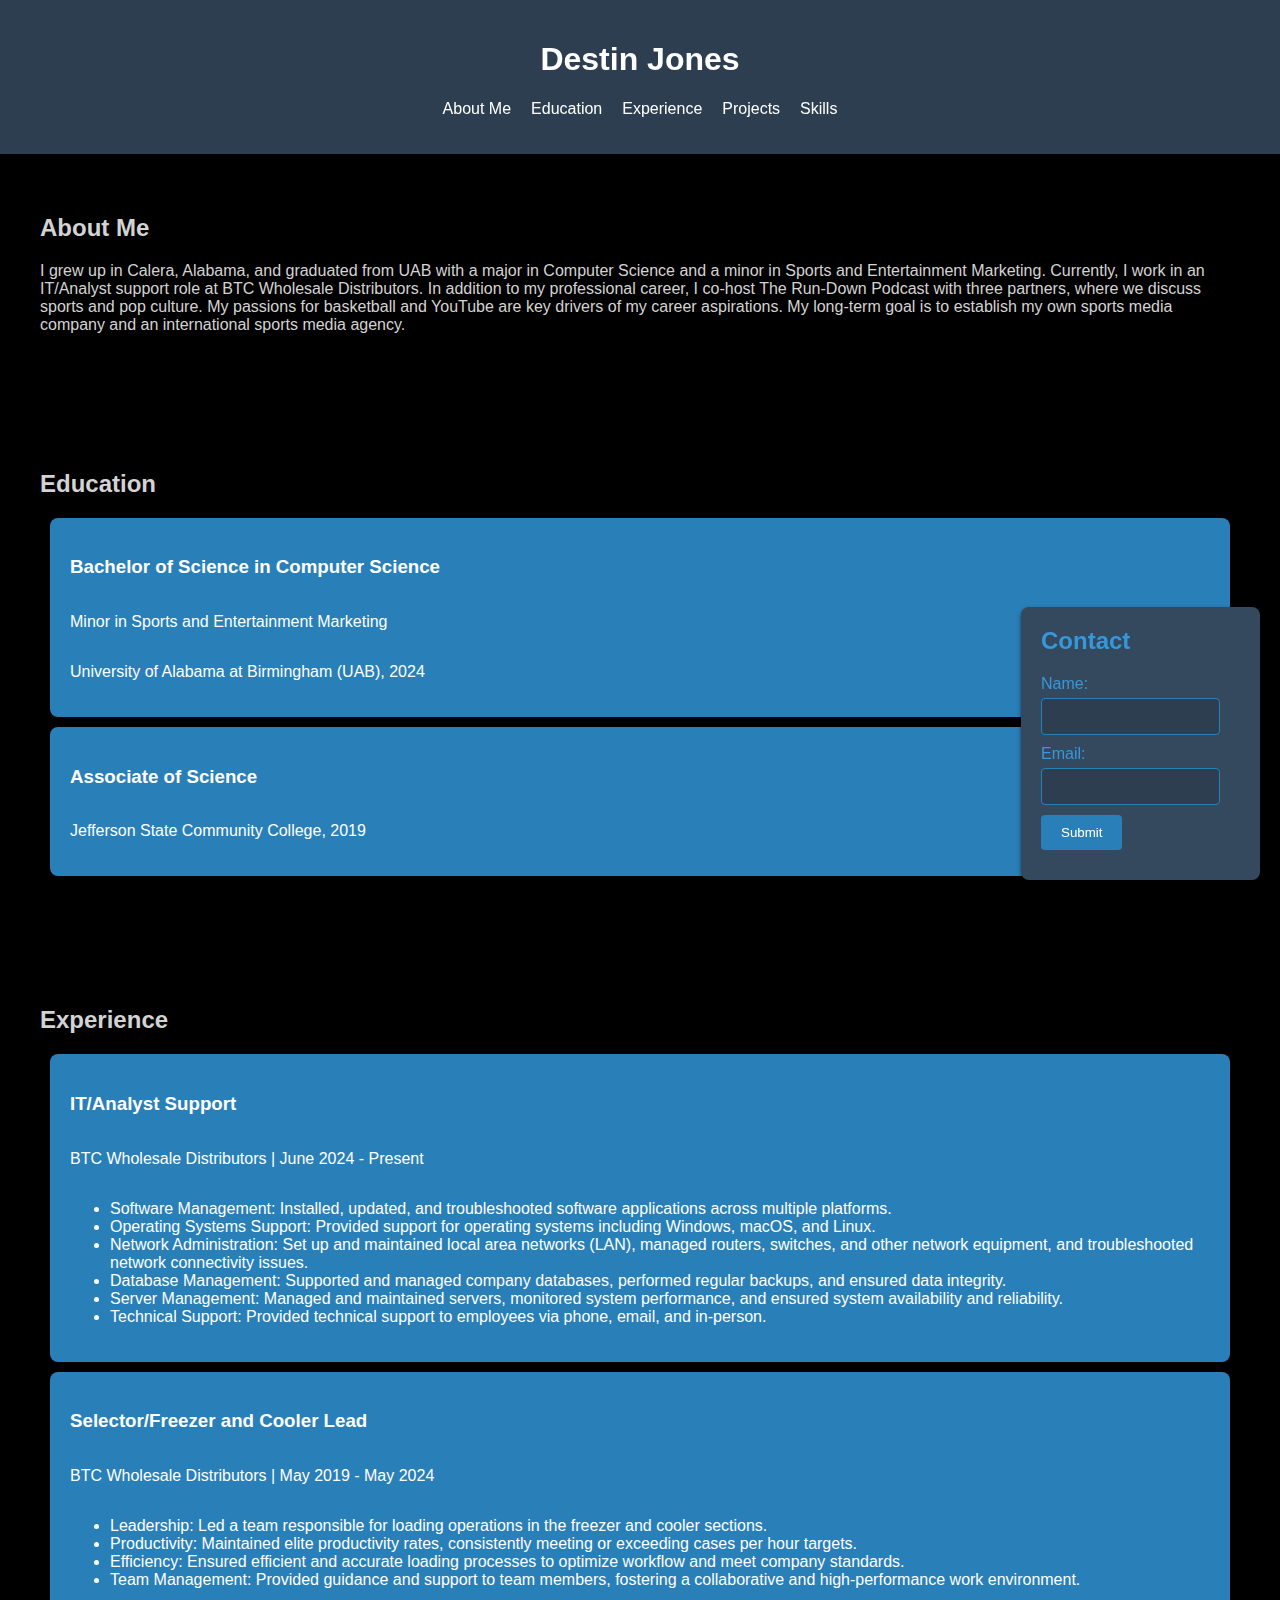
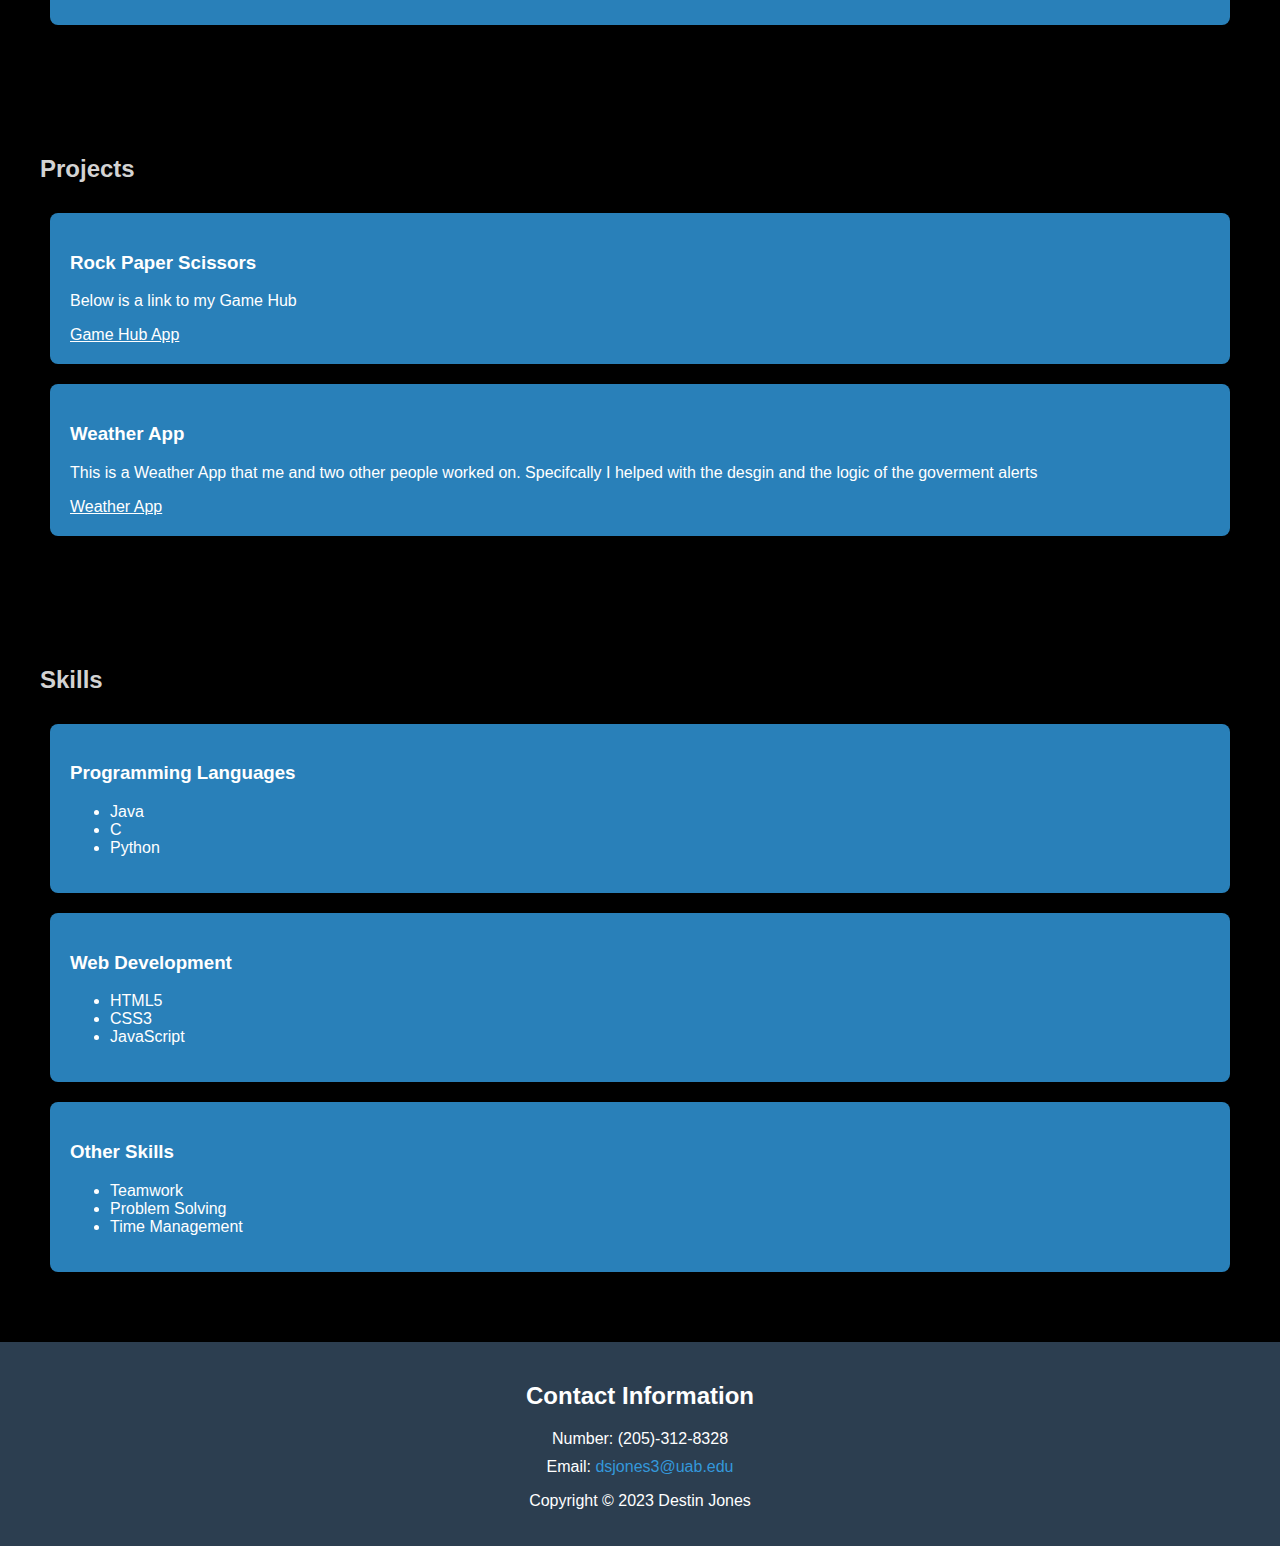
<file: Portfolio/index.html>
<!DOCTYPE html>
<html lang="en">
<head>
    <meta charset="UTF-8">
    <meta name="viewport" content="width=device-width, initial-scale=1.0">
    <title>Destin Jones</title>
    <link rel="stylesheet" href="styles.css">
    <script src="index.js" defer></script>
</head>
<body>
    <header>
        <div class="container">
            <h1>Destin Jones</h1>
            <button class="menu-toggle" aria-label="Toggle menu">
                <span class="bar"></span>
                <span class="bar"></span>
                <span class="bar"></span>
            </button>
            <nav>
                <ul>
                    <li><a href="#about">About Me</a></li>
                    <li><a href="#education">Education</a></li>
                    <li><a href="#experience">Experience</a></li>
                    <li><a href="#projects">Projects</a></li>
                    <li><a href="#skills">Skills</a></li>
                </ul>
            </nav>
        </div>
    </header>

    <main>
        <section id="about">
            <div class="container">
                <h2>About Me</h2>
                <p>
                    I grew up in Calera, Alabama, and graduated from UAB with a major in Computer Science and a minor in Sports and Entertainment Marketing. Currently, I work in an IT/Analyst support role at BTC Wholesale Distributors.

                    In addition to my professional career, I co-host The Run-Down Podcast with three partners, where we discuss sports and pop culture. My passions for basketball and YouTube are key drivers of my career aspirations.
                    
                    My long-term goal is to establish my own sports media company and an international sports media agency.
                </p>
            </div>
        </section>

        <section id="education">
            <div class="container">
                <h2>Education</h2>
                <div class="education-entry">
                    <h3>Bachelor of Science in Computer Science</h3>
                    <p>Minor in Sports and Entertainment Marketing</p>
                    <p>University of Alabama at Birmingham (UAB), 2024</p>
                </div>
                <div class="education-entry">
                    <h3>Associate of Science</h3>
                    <p>Jefferson State Community College, 2019</p>
                </div>
            </div>
        </section>

        <section id="experience">
            <div class="container">
                <h2>Experience</h2>
                <div class="experience-entry">
                    <h3>IT/Analyst Support</h3>
                    <p>BTC Wholesale Distributors | June 2024 - Present</p>
                    <ul>
                        <li>Software Management: Installed, updated, and troubleshooted software applications across multiple platforms.</li>
                        <li>Operating Systems Support: Provided support for operating systems including Windows, macOS, and Linux.</li>
                        <li>Network Administration: Set up and maintained local area networks (LAN), managed routers, switches, and other network equipment, and troubleshooted network connectivity issues.</li>
                        <li>Database Management: Supported and managed company databases, performed regular backups, and ensured data integrity.</li>
                        <li>Server Management: Managed and maintained servers, monitored system performance, and ensured system availability and reliability.</li>
                        <li>Technical Support: Provided technical support to employees via phone, email, and in-person.</li>
                    </ul>
                </div>
                <div class="experience-entry">
                    <h3>Selector/Freezer and Cooler Lead</h3>
                    <p>BTC Wholesale Distributors | May 2019 - May 2024</p>
                    <ul>
                        <li>Leadership: Led a team responsible for loading operations in the freezer and cooler sections.</li>
                        <li>Productivity: Maintained elite productivity rates, consistently meeting or exceeding cases per hour targets.</li>
                        <li>Efficiency: Ensured efficient and accurate loading processes to optimize workflow and meet company standards.</li>
                        <li>Team Management: Provided guidance and support to team members, fostering a collaborative and high-performance work environment.</li>
                    </ul>
                </div>
            </div>
        </section>

        <section id="projects">
            <div class="container">
                <h2>Projects</h2>
                <div class="projects-container">
                    <div class="project">
                        <h3>Rock Paper Scissors</h3>
                        <p>Below is a link to my Game Hub</p>
                        <a href="RPS.html">Game Hub App</a>
                    </div>
                    <div class="project">
                        <h3>Weather App</h3>
                        <p>This is a Weather App that me and two other people worked on. Specifcally I helped with the desgin and the logic of the goverment alerts</p>
                        <a href="https://github.com/des10sjones/WeatherApp.git" target="_blank">Weather App</a>
                    </div>
                </div>
            </div>
        </section>

        <section id="skills">
            <div class="container">
                <h2>Skills</h2>
                <div class="skills-container">
                    <div class="skill-category">
                        <h3>Programming Languages</h3>
                        <ul>
                            <li>Java</li>
                            <li>C</li>
                            <li>Python</li>
                        </ul>
                    </div>
                    <div class="skill-category">
                        <h3>Web Development</h3>
                        <ul>
                            <li>HTML5</li>
                            <li>CSS3</li>
                            <li>JavaScript</li>
                        </ul>
                    </div>
                    <div class="skill-category">
                        <h3>Other Skills</h3>
                        <ul>
                            <li>Teamwork</li>
                            <li>Problem Solving</li>
                            <li>Time Management</li>
                        </ul>
                    </div>
                </div>
            </div>
        </section>
    </main>

    <footer>
        <div class="container">
            <h2>Contact Information</h2>
            <ul>
                <li>Number: (205)-312-8328</li>
                <li>Email: <a href="mailto:dsjones3@uab.edu">dsjones3@uab.edu</a></li>
            </ul>
            <p>Copyright © 2023 Destin Jones</p>
        </div>
    </footer>

    <div id="contact-box">
        <h2>Contact</h2>
        <form>
            <div class="form-group">
                <label for="name">Name:</label>
                <input type="text" id="name" name="name" required>
            </div>
            <div class="form-group">
                <label for="email">Email:</label>
                <input type="email" id="email" name="email" required>
            </div>
            <div class="form-group">
                <input type="submit" value="Submit">
            </div>
        </form>
    </div>
</body>
</html>
</file>
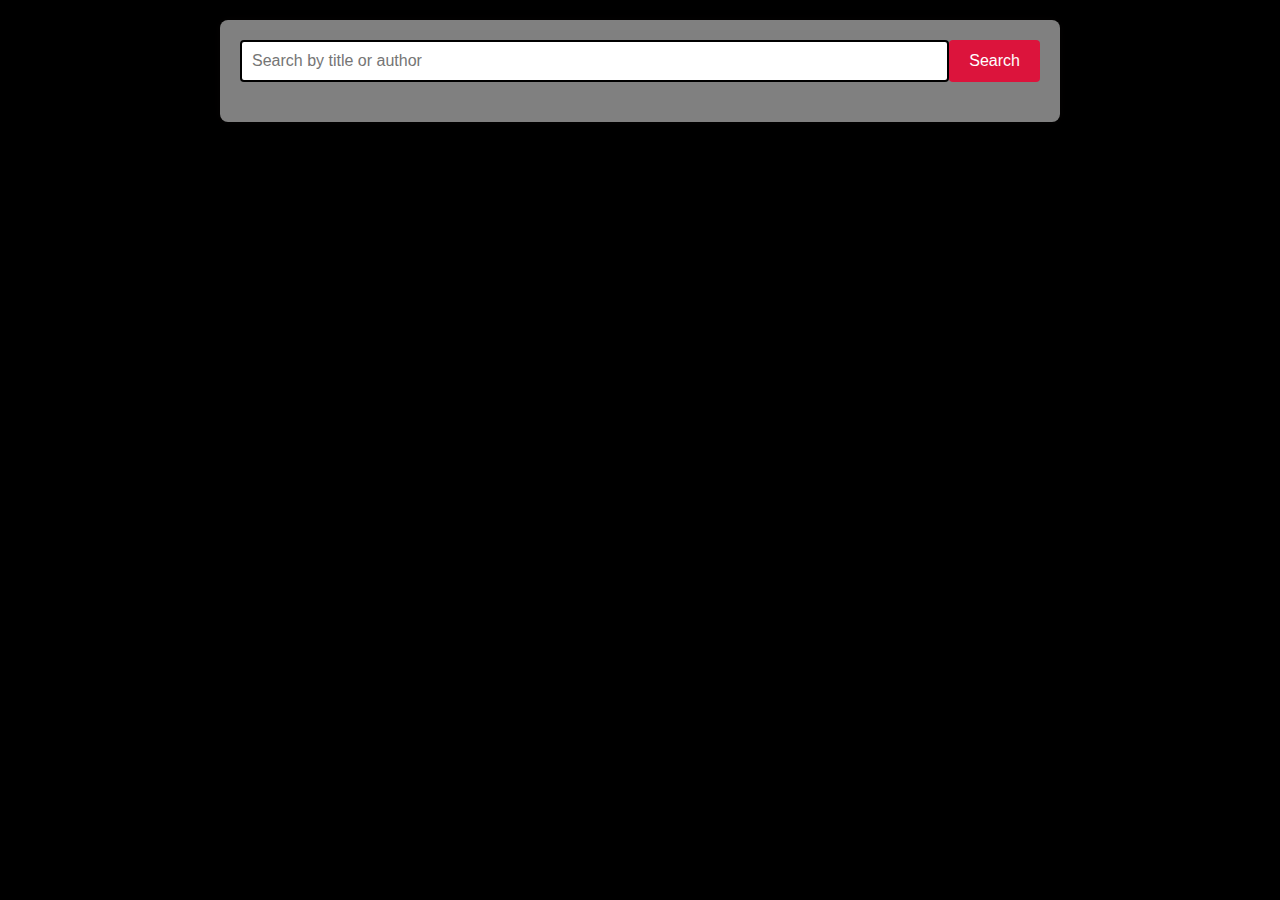
<file: Book Search App/BSA.html>
<!DOCTYPE html>
<html lang="en">
<head>
  <meta charset="UTF-8">
  <title>Book Search App</title>
  <link rel="stylesheet" href="styles.css">
</head>
<body>
  <div class="container">
    <div class="search-container">
      <input type="text" id="searchInput" placeholder="Search by title or author">
      <button onclick="searchBooks()">Search</button>
    </div>
    <div class="book-list" id="bookList"></div>
    <div class="book-details" id="bookDetails"></div>
  </div>

  <script src="script.js"></script>
</body>
</html>
</file>
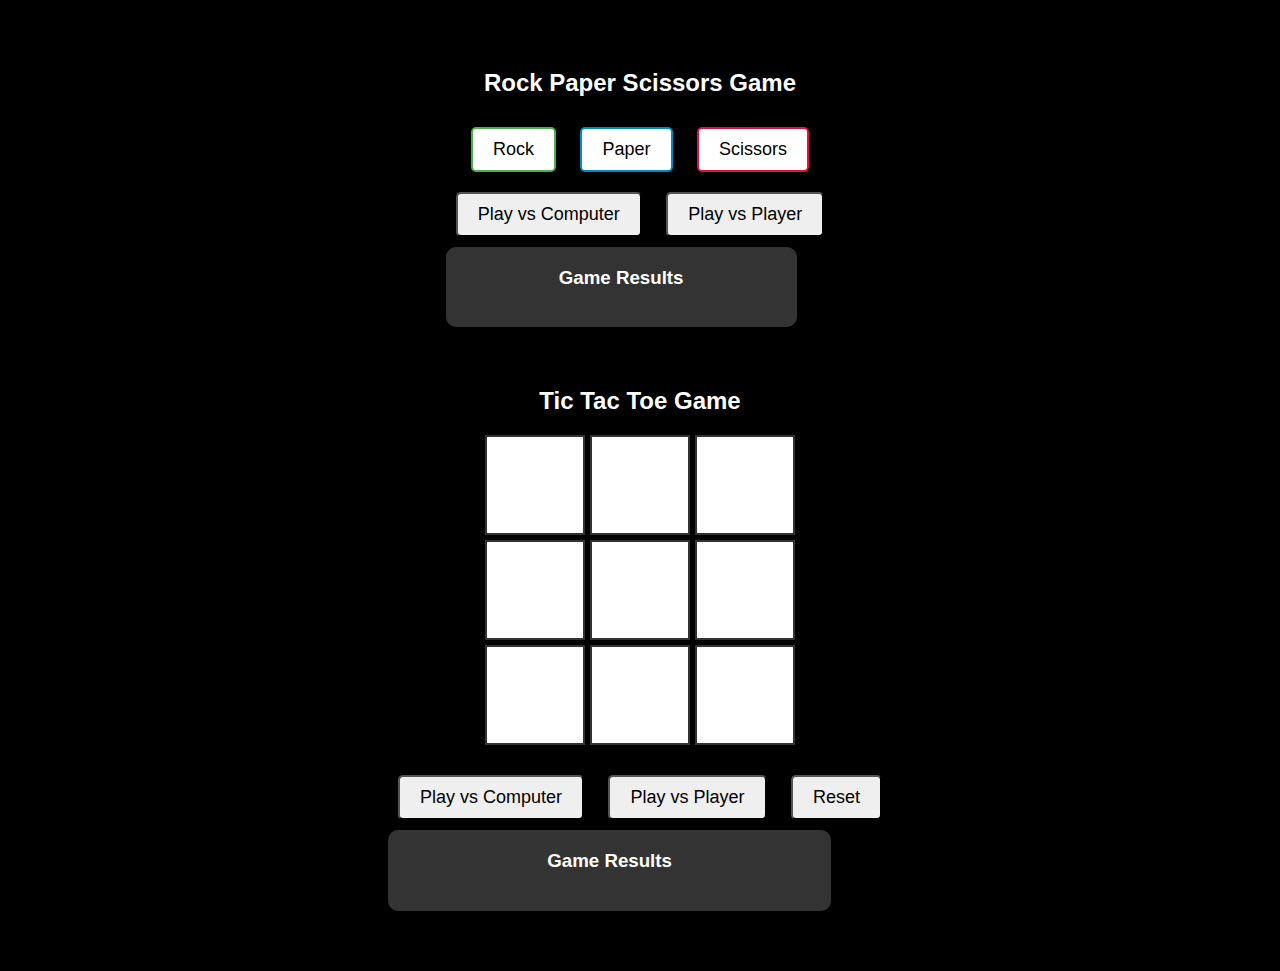
<file: Portfolio/RPS.html>
<!DOCTYPE html>
<html lang="en">
<head>
    <meta charset="UTF-8">
    <meta name="viewport" content="width=device-width, initial-scale=1.0">
    <title>Game Hub</title>
    <link rel="stylesheet" href="RPS.css">
</head>
<body>
    <header>
        <h1>Game Hub</h1>
    </header>
    <main>
        <!-- Rock Paper Scissors Game -->
        <section aria-labelledby="rps-game">
            <h2 id="rps-game">Rock Paper Scissors Game</h2>
            <button class="button button1" aria-label="Choose Rock">Rock</button>
            <button class="button button2" aria-label="Choose Paper">Paper</button>
            <button class="button button3" aria-label="Choose Scissors">Scissors</button>
            <div id="playerMode">
                <button class="modeButton" onclick="setPlayerMode('computer')">Play vs Computer</button>
                <button class="modeButton" onclick="setPlayerMode('player')">Play vs Player</button>
            </div>
            <div id="rps-resultContainer">
                <h3>Game Results</h3>
                <p id="user1Pick" aria-live="polite"></p>
                <p id="user2Pick" aria-live="polite"></p>
                <p id="resultText" aria-live="polite"></p>
            </div>
        </section>

        <!-- Tic Tac Toe Game -->
        <section aria-labelledby="ttt-game">
            <h2 id="ttt-game">Tic Tac Toe Game</h2>
            <div id="ttt-board">
                <div class="ttt-cell" data-index="0"></div>
                <div class="ttt-cell" data-index="1"></div>
                <div class="ttt-cell" data-index="2"></div>
                <div class="ttt-cell" data-index="3"></div>
                <div class="ttt-cell" data-index="4"></div>
                <div class="ttt-cell" data-index="5"></div>
                <div class="ttt-cell" data-index="6"></div>
                <div class="ttt-cell" data-index="7"></div>
                <div class="ttt-cell" data-index="8"></div>
            </div>
            <div id="ttt-controls">
                <button class="modeButton" onclick="setTicTacToeMode('computer')">Play vs Computer</button>
                <button class="modeButton" onclick="setTicTacToeMode('player')">Play vs Player</button>
                <button class="modeButton" onclick="resetTicTacToe()">Reset</button>
            </div>
            <div id="ttt-resultContainer">
                <h3>Game Results</h3>
                <p id="ttt-resultText" aria-live="polite"></p>
            </div>
        </section>
    </main>
    <script src="RPS.js" defer></script>
</body>
</html>
</file>
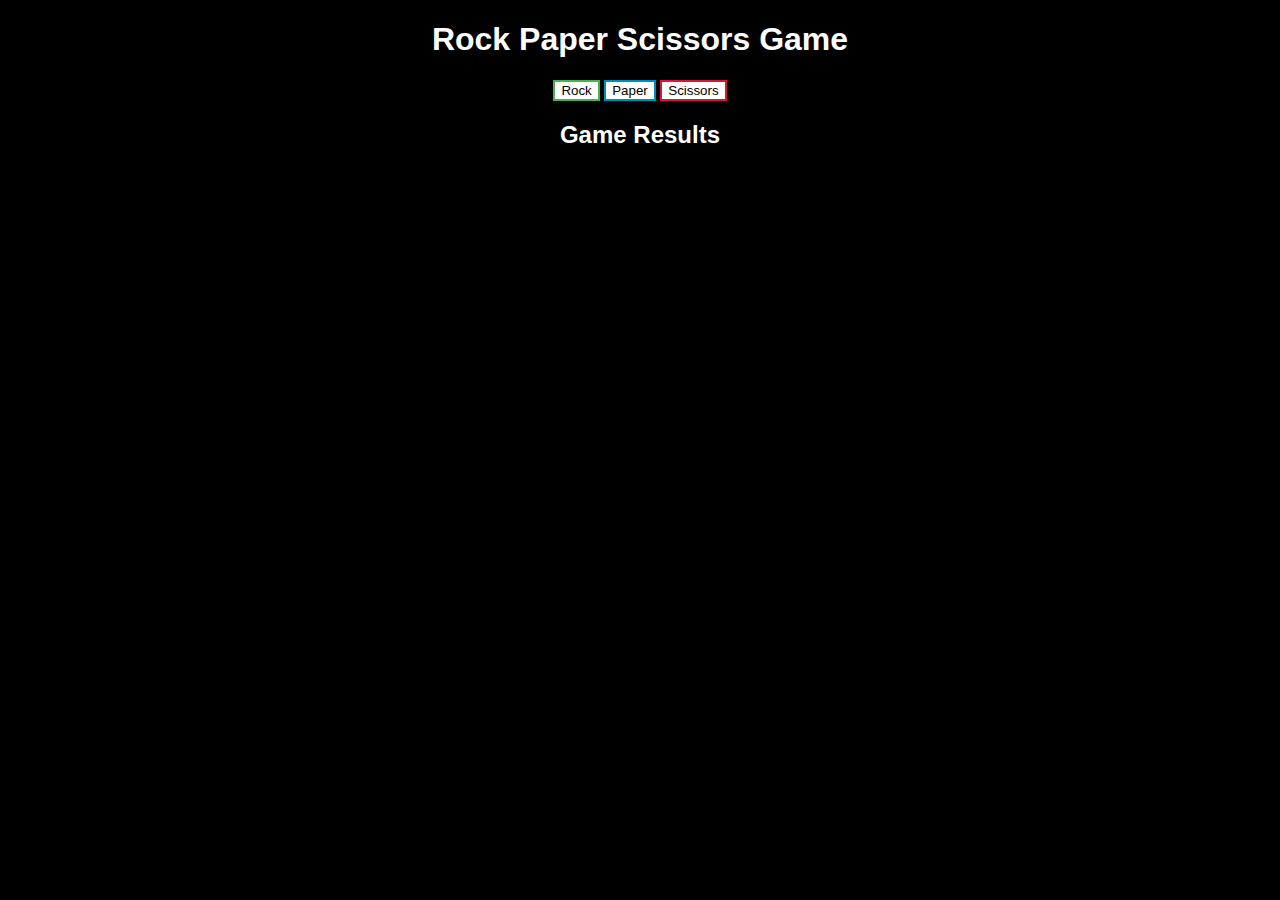
<file: Rock Paper Scissors/RPS.html>
<!DOCTYPE html>
<html lang="en">
<head>
    <link rel = "stylesheet" 
        href="styles.css">
        <meta name="viewport" content="width=device-width, initial-scale=1">
    
    <title>Rock Paper Scissors Game</title>
    
</head>
<body>
    <h1>Rock Paper Scissors Game</h1>
    <button class="button button1">Rock</button>
    <button class="button button2">Paper</button>
    <button class="button button3">Scissors</button>

    <div id="resultContainer">
        <h2>Game Results</h2>
        <p id="userPick"></p>
        <p id="computerPick"></p>
        <p id="resultText"></p>
    </div>



    <script src="RPS.js"></script>
</body>
</html>
</file>
<file: Portfolio/styles.css>
/* General Styles */
body {
    font-family: 'Roboto', sans-serif;
    margin: 0;
    padding: 0;
    background-color: #000;
    color: #d3d3d3;
    display: flex;
    flex-direction: column;
    min-height: 100vh;
    transition: background-color 0.3s ease-in-out;
}

header {
    background-color: #2c3e50;
    color: #fff;
    padding: 20px;
    text-align: center;
    position: sticky;
    top: 0;
    z-index: 1000;
    box-shadow: 0 2px 4px rgba(0, 0, 0, 0.5);
}

.container {
    max-width: 1200px;
    margin: 0 auto;
    padding: 0 20px;
}

.menu-toggle {
    display: none; 
    flex-direction: column;
    cursor: pointer;
}

.bar {
    width: 25px;
    height: 3px;
    background-color: #fff;
    margin: 4px 0;
}

nav ul {
    list-style-type: none;
    padding: 0;
    display: flex;
    justify-content: center;
}

nav ul li {
    margin: 0 10px;
}

nav ul li a {
    color: #fff;
    text-decoration: none;
    transition: color 0.3s;
}

nav ul li a:hover {
    color: #3498db;
}

main {
    flex: 1;
    display: flex;
    flex-direction: column;
}

section {
    padding: 40px 20px;
    margin-bottom: 20px;
    border-radius: 8px;
    background-color: #000;
    transition: all 0.5s ease-in-out;
}

section:hover {
    background-color: #3498db;
    color: #000;
}

.skills-container, .projects-container, .experience-entry, .education-entry {
    display: flex;
    flex-direction: column;
    flex-wrap: wrap;
    justify-content: space-between;
}

.skill-category, .project, .experience-entry, .education-entry {
    flex: 1;
    margin: 10px;
    padding: 20px;
    background-color: #2980b9;
    color: #fff;
    border-radius: 8px;
    transition: transform 0.3s ease-in-out;
    box-shadow: 0 2px 4px rgba(0, 0, 0, 0.5);
}

.skill-category:hover, .project:hover, .experience-entry:hover, .education-entry:hover {
    transform: scale(1.05);
}

.project a {
    color: #fff;
    text-decoration: underline;
    transition: color 0.3s;
}

.project a:hover {
    color: #1abc9c;
}

/* Contact Box Styles */
#contact-box {
    position: fixed;
    bottom: 20px;
    right: 20px;
    background-color: #34495e;
    padding: 20px;
    border-radius: 8px;
    box-shadow: 0 2px 4px rgba(0, 0, 0, 0.5);
    z-index: 1000;
    cursor: move;
}

#contact-box h2 {
    margin-top: 0;
    color: #3498db;
}

#contact-box form {
    margin: 0;
}

#contact-box .form-group {
    margin-bottom: 10px;
}

#contact-box form label {
    display: block;
    margin-bottom: 5px;
    color: #3498db;
}

#contact-box form input[type="text"], 
#contact-box form input[type="email"] {
    width: calc(100% - 20px);
    padding: 10px;
    box-sizing: border-box;
    background-color: #2c3e50;
    color: #d3d3d3;
    border: 1px solid #2980b9;
    border-radius: 4px;
}

#contact-box form input[type="submit"] {
    background-color: #2980b9;
    color: #fff;
    padding: 10px 20px;
    border: none;
    cursor: pointer;
    transition: background-color 0.3s ease-in-out;
    border-radius: 4px;
}

#contact-box form input[type="submit"]:hover {
    background-color: #3498db;
}

footer {
    background-color: #2c3e50;
    color: #fff;
    text-align: center;
    padding: 20px 0;
}

footer ul {
    list-style-type: none;
    padding: 0;
}

footer ul li {
    margin: 10px 0;
}

footer a {
    color: #3498db;
    text-decoration: none;
}

footer a:hover {
    text-decoration: underline;
}

@media screen and (max-width: 768px) {
    .menu-toggle {
        display: flex;
    }

    nav ul {
        display: none;
        flex-direction: column;
        position: absolute;
        top: 60px;
        left: 0;
        width: 100%;
        background-color: #2c3e50;
        padding: 10px;
    }

    nav ul.active {
        display: flex;
    }

    nav li {
        margin: 10px 0;
    }
}

@media screen and (max-width: 480px) {
    body {
        font-size: 14px;
    }

    section {
        padding: 20px;
    }

    footer {
        font-size: 14px;
    }
}
</file>
<file: Book Search App/styles.css>
body {
    font-family: Arial, sans-serif;
    margin: 0;
    padding: 0;
    background-color:black;
    
  }
  
  .container {
    max-width: 800px;
    margin: 20px auto;
    padding: 20px;
    background-color:grey;
    border-radius: 8px;
    box-shadow: 0 0 10px rgba(57, 44, 44, 0.1);
  }
  
  .search-container {
    display: flex;
    margin-bottom: 20px;
  }
  
  input[type="text"] {
    flex: 1;
    padding: 10px;
    border: 2px solid black;
    border-radius: 4px;
    font-size: 16px;
  }
  
  button {
    padding: 10px 20px;
    border: none;
    border-radius: 4px;
    background-color: crimson;
    color: #fff;
    font-size: 16px;
    cursor: pointer;
    transition: background-color 0.7s ease;
  }
  
  button:hover {
    background-color:black;
    color: crimson;
  }
  
  
  .book-details {
    display: none; 

  }
</file>
<file: Portfolio/RPS.css>
/* General Styles */
body {
    text-align: center;
    background-color: #000;
    color: #fff;
    font-family: 'Gill Sans', 'Gill Sans MT', Calibri, 'Trebuchet MS', sans-serif;
    font-weight: bolder;
    margin: 0;
    padding: 0;
    display: flex;
    flex-direction: column;
    align-items: center;
    justify-content: center;
    height: 100vh;
}

header {
    margin-top: 20px;
}

main {
    display: flex;
    flex-direction: column;
    align-items: center;
    padding: 20px;
}

section {
    margin-bottom: 40px;
    text-align: center;
}

/* Button Styles */
.button, .modeButton {
    font-size: 18px;
    padding: 10px 20px;
    margin: 10px;
    cursor: pointer;
    border-radius: 5px;
    transition: background-color 0.3s, color 0.3s, transform 0.2s;
}

.button1 {
    background-color: #fff;
    color: #000;
    border: 2px solid #4CAF50;
}

.button1:hover {
    background-color: #4CAF50;
    color: #fff;
    transform: scale(1.05);
}

.button2 {
    background-color: #fff;
    color: #000;
    border: 2px solid #008CBA;
}

.button2:hover {
    background-color: #008CBA;
    color: #fff;
    transform: scale(1.05);
}

.button3 {
    background-color: #fff;
    color: #000;
    border: 2px solid crimson;
}

.button3:hover {
    background-color: crimson;
    color: #fff;
    transform: scale(1.05);
}

/* Results Container */
#rps-resultContainer, #ttt-resultContainer {
    background-color: #333;
    padding: 20px;
    border-radius: 10px;
    width: 80%;
    max-width: 600px;
    text-align: center;
}

#rps-resultContainer h3, #ttt-resultContainer h3 {
    margin-top: 0;
}

.visually-hidden {
    position: absolute;
    width: 1px;
    height: 1px;
    padding: 0;
    margin: -1px;
    overflow: hidden;
    clip: rect(0, 0, 0, 0);
    border: 0;
}

/* Tic Tac Toe Styles */
#ttt-board {
    display: grid;
    grid-template-columns: repeat(3, 100px);
    grid-template-rows: repeat(3, 100px);
    gap: 5px;
    justify-content: center;
}

.ttt-cell {
    background-color: #fff;
    color: #000;
    display: flex;
    align-items: center;
    justify-content: center;
    font-size: 24px;
    cursor: pointer;
    border: 2px solid #333;
    transition: background-color 0.3s, color 0.3s;
}

.ttt-cell:hover {
    background-color: #ccc;
    color: #000;
    transform: scale(1.05);
}

#ttt-controls {
    margin-top: 20px;
    text-align: center;
}
</file>
<file: Rock Paper Scissors/styles.css>
body {
    text-align: center;
    background-color:black ;
    color: white;
    font-family: 'Gill Sans', 'Gill Sans MT', Calibri, 'Trebuchet MS', sans-serif;
    font-weight: bolder;
    
}
.button1 {
    background-color: white; 
    color: black; 
    border: 2px solid #4CAF50;
  }
  
  .button1:hover {
    background-color: #4CAF50;
    color: white;
    transition-duration: 1s;
  }
  
  .button2 {
    background-color: white; 
    color: black; 
    border: 2px solid #008CBA;
   
  }
  
  .button2:hover {
    background-color: #008CBA;
    color: white;
    transition-duration: 1s;
  }

  .button3 {
    background-color: white; 
    color: black; 
    border: 2px solid crimson;

  }
  .button3:hover{
    background-color: crimson;
    color: white;
    transition-duration: 1s;
  }
</file>
